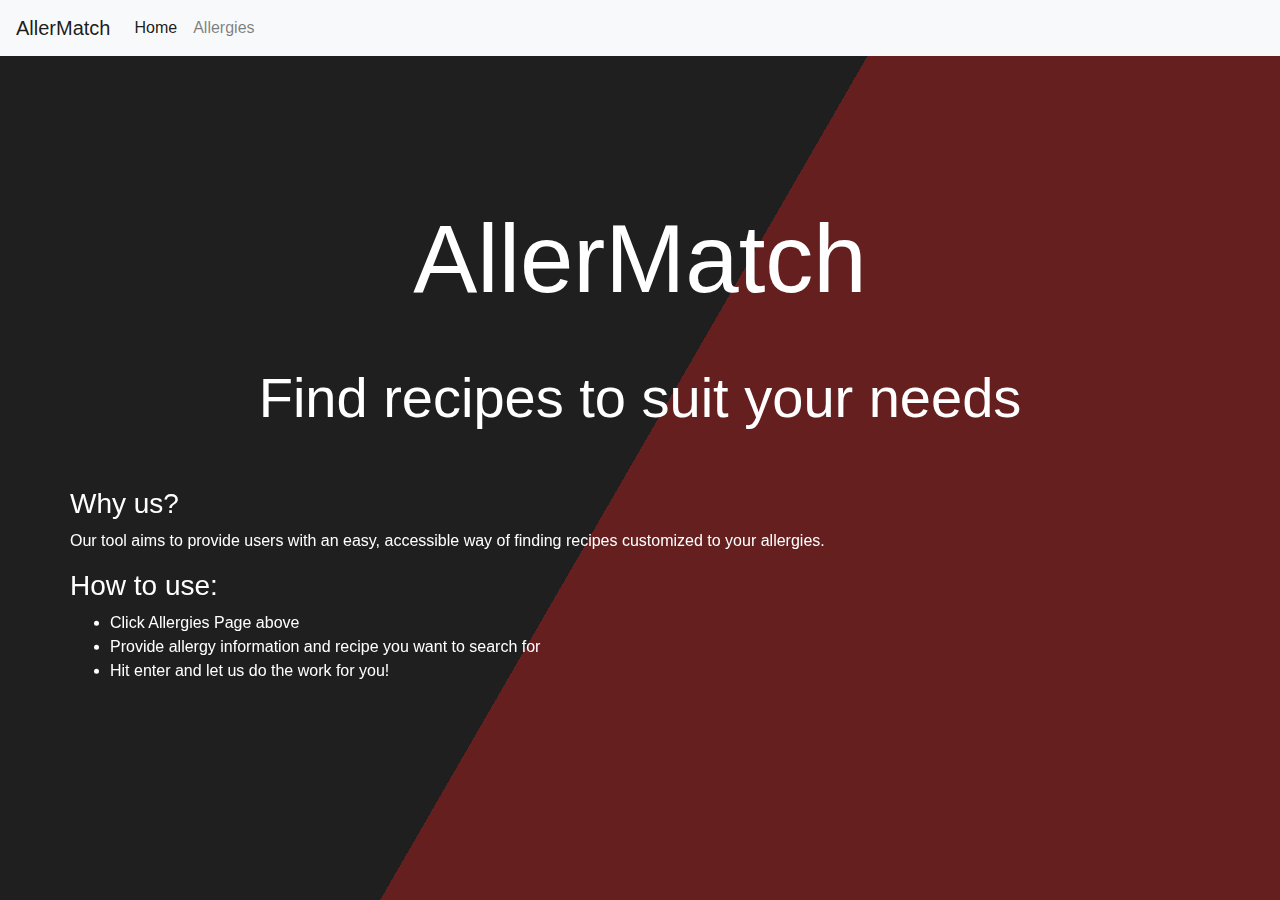
<file: templates/index.html>
<!doctype html>
<html lang="en">
  <head>

    
    <!-- Required meta tags -->
    <meta charset="utf-8">
    <meta name="viewport" content="width=device-width, initial-scale=1, shrink-to-fit=no">
    <!-- Bootstrap CSS -->
    <link rel="stylesheet" href="https://maxcdn.bootstrapcdn.com/bootstrap/4.0.0/css/bootstrap.min.css" integrity="sha384-Gn5384xqQ1aoWXA+058RXPxPg6fy4IWvTNh0E263XmFcJlSAwiGgFAW/dAiS6JXm" crossorigin="anonymous">
    <link rel="stylesheet" type=text/css href="../static/style.css">

    <title>AllerMatch</title>
  </head>
  <body>
    <nav class="navbar navbar-expand-lg navbar-light bg-light">
        <a class="navbar-brand" href="#">AllerMatch</a>
        <button class="navbar-toggler" type="button" data-toggle="collapse" data-target="#navbarSupportedContent" aria-controls="navbarSupportedContent" aria-expanded="false" aria-label="Toggle navigation">
          <span class="navbar-toggler-icon"></span>
        </button>
      
        <div class="collapse navbar-collapse" id="navbarSupportedContent">
          <ul class="navbar-nav mr-auto">
            <li class="nav-item active">
              <a class="nav-link" href="/">Home <span class="sr-only">(current)</span></a>
            </li>
            <li class="nav-item">
              <a class="nav-link" href="/allergies">Allergies</a>
            </li>
          </ul>
        </div>
      </nav>

      <div class="bg"></div>
      <div class="bg bg2"></div>
      <div class="bg bg3"></div>

      <div class="container centered">
        <h1 class="display-1 text-center">AllerMatch</h1>
        
        <div class = "mt-5 text-center">
          <h4 class = "display-4">Find recipes to suit your needs</h4>
        </div>

        <div class="row">
          <div class="mt-5">
            <h3>Why us?</h3>
            <p>
              Our tool aims to provide users with an easy, accessible way of finding recipes customized to your allergies. 
            </p>
            <h3>How to use:</h3>
            <ul>
              <li>Click Allergies Page above</li>
              <li>Provide allergy information and recipe you want to search for</li>
              <li>Hit enter and let us do the work for you!</li>
            </ul>
          </div>
        </div>

        <div class="row">
        </div>

        <div class="row">
          <div class="col-md-6">
          </div>
          <div class="col-md-6">           
          </div>
        </div>
    </div>
  </body>
</html>

<!-- jQuery and JS bundle w/ Popper.js -->
<script src="https://code.jquery.com/jquery-3.5.1.slim.min.js" integrity="sha384-DfXdz2htPH0lsSSs5nCTpuj/zy4C+OGpamoFVy38MVBnE+IbbVYUew+OrCXaRkfj" crossorigin="anonymous"></script>
<script src="https://cdn.jsdelivr.net/npm/bootstrap@4.5.3/dist/js/bootstrap.bundle.min.js" integrity="sha384-ho+j7jyWK8fNQe+A12Hb8AhRq26LrZ/JpcUGGOn+Y7RsweNrtN/tE3MoK7ZeZDyx" crossorigin="anonymous"></script>
</file>
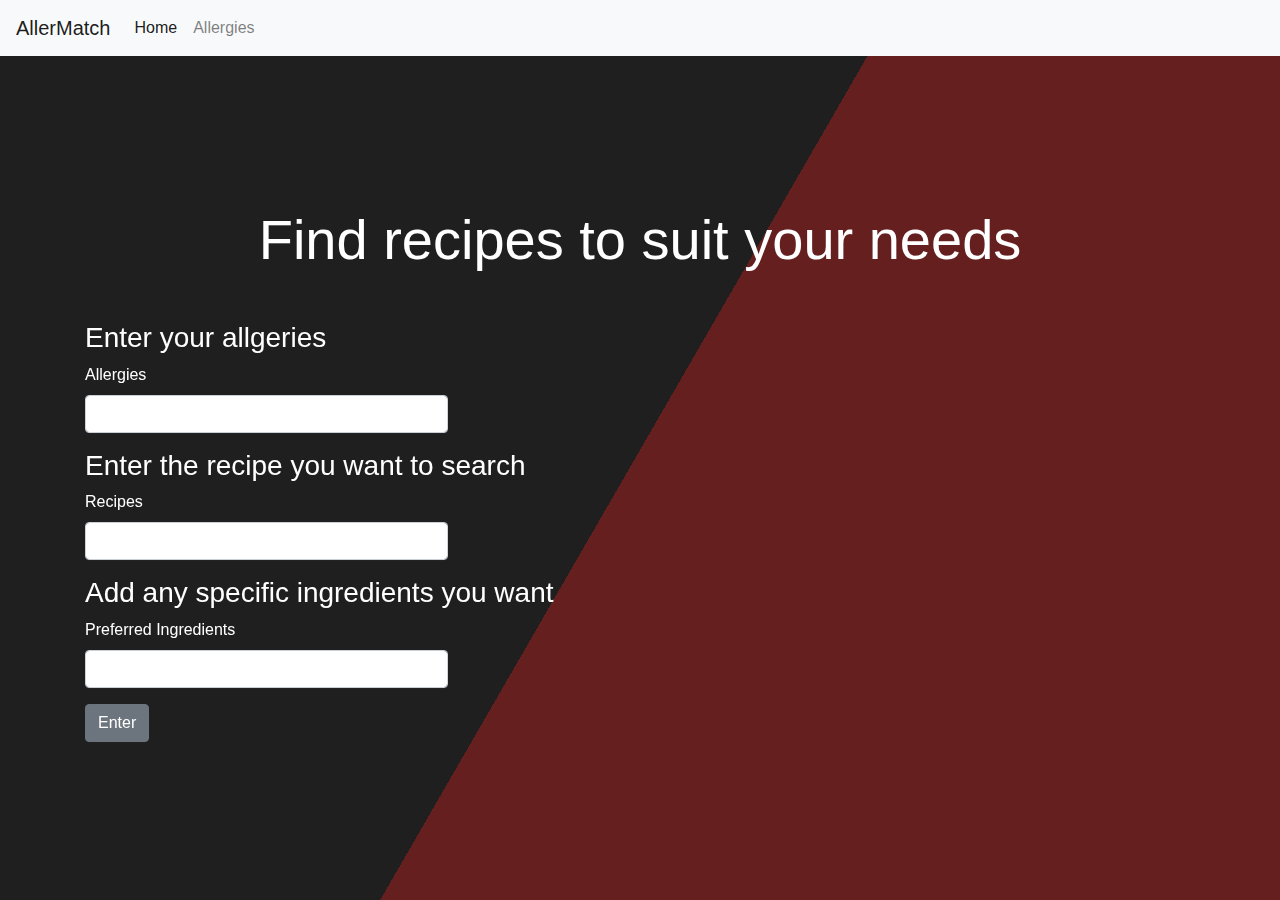
<file: templates/allergies.html>
<!doctype html>
<html lang="en">
  <head>
    <!-- Required meta tags -->
    <meta charset="utf-8">
    <meta name="viewport" content="width=device-width, initial-scale=1, shrink-to-fit=no">

    <!-- Bootstrap CSS -->
    <link rel="stylesheet" href="https://maxcdn.bootstrapcdn.com/bootstrap/4.0.0/css/bootstrap.min.css" integrity="sha384-Gn5384xqQ1aoWXA+058RXPxPg6fy4IWvTNh0E263XmFcJlSAwiGgFAW/dAiS6JXm" crossorigin="anonymous">
    <link rel="stylesheet" type=text/css href="../static/style.css">
    <title>AllerMatch</title>
  </head>
  <body>
    <nav class="navbar navbar-expand-lg navbar-light bg-light">
        <a class="navbar-brand" href="#">AllerMatch</a>
        <button class="navbar-toggler" type="button" data-toggle="collapse" data-target="#navbarSupportedContent" aria-controls="navbarSupportedContent" aria-expanded="false" aria-label="Toggle navigation">
          <span class="navbar-toggler-icon"></span>
        </button>
      
        <div class="collapse navbar-collapse" id="navbarSupportedContent">
          <ul class="navbar-nav mr-auto">
            <li class="nav-item active">
              <a class="nav-link" href="/">Home <span class="sr-only">(current)</span></a>
            </li>
            <li class="nav-item">
              <a class="nav-link" href="#">Allergies</a>
            </li>
          </ul>
        </div>
      </nav>

      <div class="bg"></div>
      <div class="bg bg2"></div>
      <div class="bg bg3"></div>

      <div class="container centered">
        <div class = "mt-5">
          <h2 class = "display-4" style = "text-align: center;">Find recipes to suit your needs</h4>
        </div>
        
        <div class = "mt-5">

        </div>

        <h3>Enter your allgeries</h3>

        <form action = "{{url_for('allergies_response')}}", method = "post">
          <div class="form-row">
            <div class="col-md-4 mb-3">
              <label for="validationDefault01">Allergies</label>
              <input type="text" name = "One" class="form-control" id="validationDefault01" placeholder="" value="" required>
            </div>
          </div>

          <h3>Enter the recipe you want to search</h3>

          <div class="form-row">
            <div class="col-md-4 mb-3">
              <label for="validationDefault01">Recipes</label>
              <input type="text" name = "Two" class="form-control" id="validationDefault01" placeholder=""  value = "" required>
            </div>
          </div>

          <h3>Add any specific ingredients you want</h3>

          <div class="form-row">
            <div class="col-md-4 mb-3">
              <label for="validationDefault01">Preferred Ingredients</label>
              <input type="text" name = "Three" class="form-control" id="validationDefault01" placeholder=""" value="">
            </div>
          </div>
          
          <button class="btn btn-secondary" type="submit">Enter</button>
        </form>
      </div>
  </body>
</html>

<!-- jQuery and JS bundle w/ Popper.js -->
<script src="https://code.jquery.com/jquery-3.5.1.slim.min.js" integrity="sha384-DfXdz2htPH0lsSSs5nCTpuj/zy4C+OGpamoFVy38MVBnE+IbbVYUew+OrCXaRkfj" crossorigin="anonymous"></script>
<script src="https://cdn.jsdelivr.net/npm/bootstrap@4.5.3/dist/js/bootstrap.bundle.min.js" integrity="sha384-ho+j7jyWK8fNQe+A12Hb8AhRq26LrZ/JpcUGGOn+Y7RsweNrtN/tE3MoK7ZeZDyx" crossorigin="anonymous"></script>
</file>
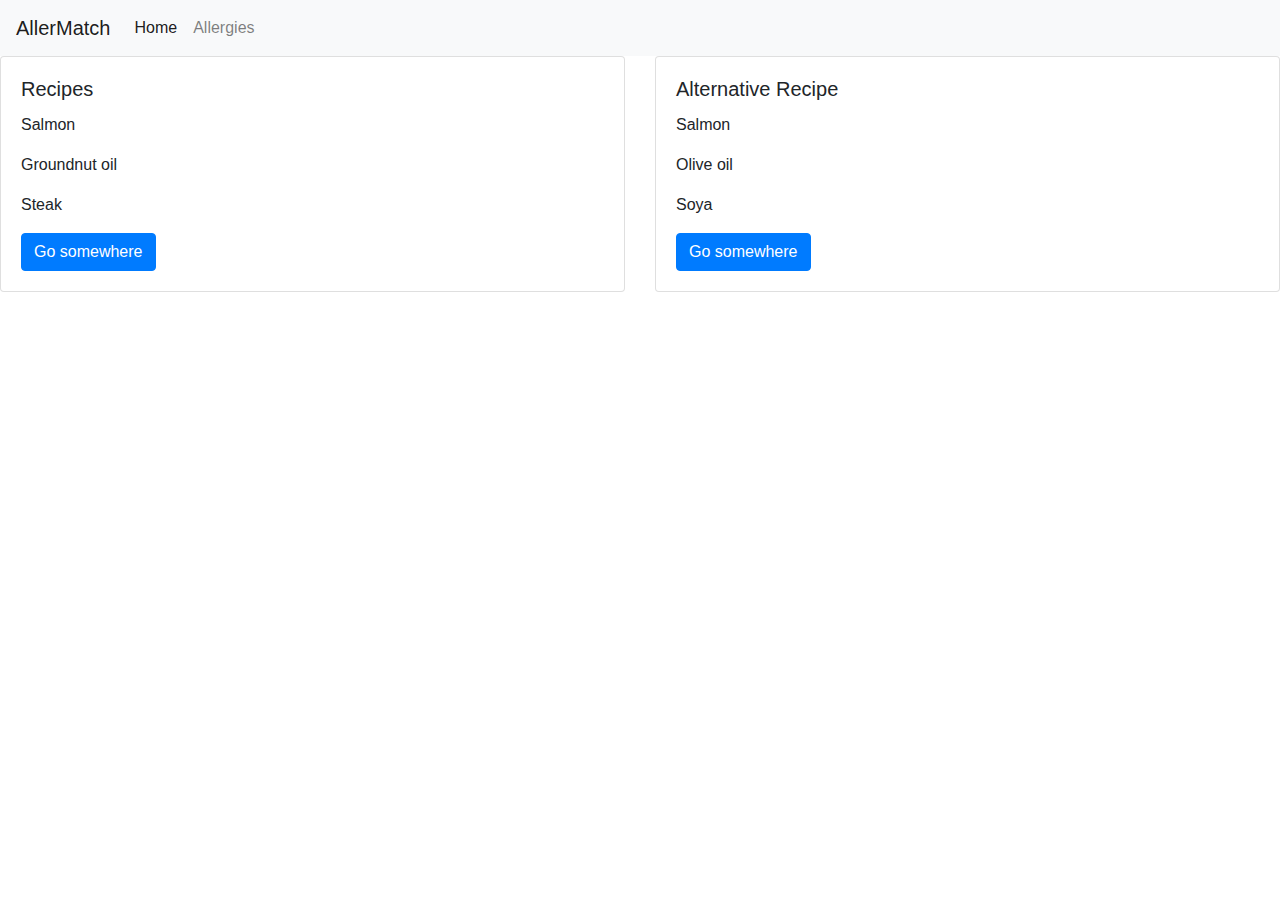
<file: templates/recipes.html>
<!doctype html>
<html lang="en">
  <head>
    <!-- Required meta tags -->
    <meta charset="utf-8">
    <meta name="viewport" content="width=device-width, initial-scale=1, shrink-to-fit=no">

    <!-- Bootstrap CSS -->
    <link rel="stylesheet" href="https://maxcdn.bootstrapcdn.com/bootstrap/4.0.0/css/bootstrap.min.css" integrity="sha384-Gn5384xqQ1aoWXA+058RXPxPg6fy4IWvTNh0E263XmFcJlSAwiGgFAW/dAiS6JXm" crossorigin="anonymous">

    <title>AllerMatch</title>
  </head>
  <body>
    <nav class="navbar navbar-expand-lg navbar-light bg-light">
      <a class="navbar-brand" href="#">AllerMatch</a>
      <button class="navbar-toggler" type="button" data-toggle="collapse" data-target="#navbarSupportedContent" aria-controls="navbarSupportedContent" aria-expanded="false" aria-label="Toggle navigation">
        <span class="navbar-toggler-icon"></span>
      </button>
    
      <div class="collapse navbar-collapse" id="navbarSupportedContent">
        <ul class="navbar-nav mr-auto">
          <li class="nav-item active">
            <a class="nav-link" href="/">Home <span class="sr-only">(current)</span></a>
          </li>
          <li class="nav-item">
            <a class="nav-link" href="/allergies">Allergies</a>
          </li>
        </ul>
      </div>
    </nav>



      <div class="row">
        <div class="col-sm-6">
          <div class="card">
            <div class="card-body">
              <h5 class="card-title">Recipes</h5>
              <p class="card-text">Salmon</p>
              <p class="card-text">Groundnut oil</p>
              <p class="card-text">Steak</p>
              <a href="#" class="btn btn-primary">Go somewhere</a>
            </div>
          </div>
        </div>
        <div class="col-sm-6">
          <div class="card">
            <div class="card-body">
                <h5 class="card-title">Alternative Recipe</h5>
                <p class="card-text">Salmon</p>
                <p class="card-text">Olive oil</p>
                <p class="card-text">Soya</p>
              <a href="#" class="btn btn-primary">Go somewhere</a>
            </div>
          </div>
        </div>
      </div>
  </body>
</html>
</file>
<file: static/style.css>
.bg {
    animation:slide 6s ease-in-out infinite alternate;
    background-image: linear-gradient(-60deg, #500000 50%, #000000 50%);
    bottom:0;
    left:-50%;
    opacity:.5;
    position:fixed;
    right:-50%;
    top:0;
    z-index:-1;
  }
  
  .bg2 {
    animation-direction:alternate-reverse;
    animation-duration:7s;
  }
  
  .bg3 {
    animation-duration:8s;
  }
  
  .content {
    background-color:rgba(255,255,255,.8);
    border-radius:.25em;
    box-shadow:0 0 .25em rgba(0,0,0,.25);
    box-sizing:border-box;
    left:50%;
    padding:10vmin;
    position:fixed;
    text-align:center;
    top:50%;
    transform:translate(-50%, -50%);
  }
  
  @keyframes slide {
    0% {
      transform:translateX(-25%);
    }
    100% {
      transform:translateX(25%);
    }
  }

  .centered {
    color: #ffffff;
    position: fixed;
    top: 50%;
    left: 50%;
    /* bring your own prefixes */
    transform: translate(-50%, -50%);
  }
</file>
